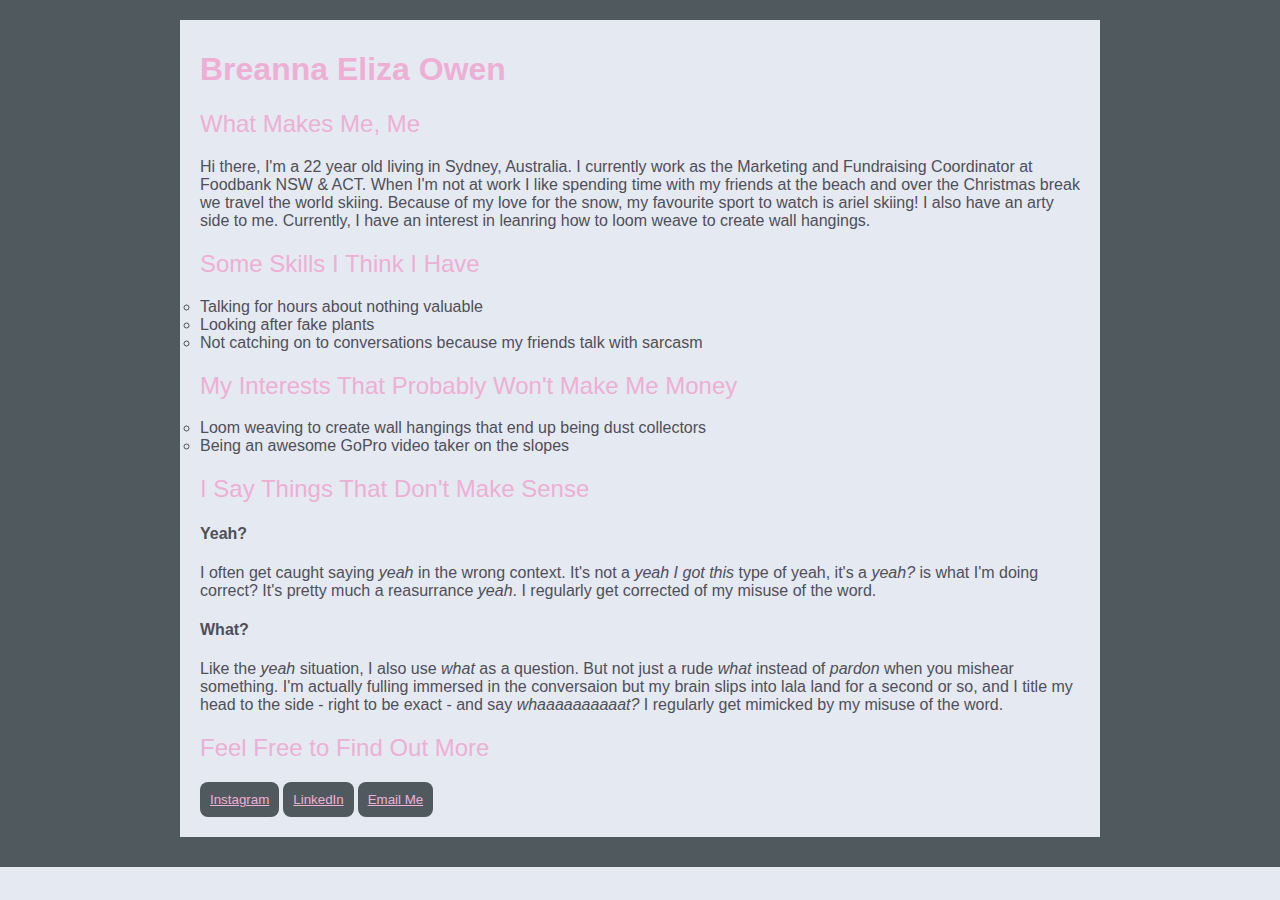
<file: Unit_1/index.html>
<!DOCTYPE html>
<html>

	<head>
		<title>Breanna Eliza Owen</title>
		<link rel="stylesheet" type="text/css" href="css/style.css">
	</head>

<body>
	<h1>Breanna Eliza Owen</h1>

	<h2>What Makes Me, Me</h2>
		<p>Hi there, I'm a 22 year old living in Sydney, Australia. I currently work as the Marketing and Fundraising Coordinator at Foodbank NSW & ACT. When I'm not at work I like spending time with my friends at the beach and over the Christmas break we travel the world skiing. Because of my love for the snow, my favourite sport to watch is ariel skiing! I also have an arty side to me. Currently, I have an interest in leanring how to loom weave to create wall hangings.</p>

	<h2>Some Skills I Think I Have</h2>
		<li>Talking for hours about nothing valuable</li>
		<li>Looking after fake plants</li>
		<li>Not catching on to conversations because my friends talk with sarcasm</li>

	<h2>My Interests That Probably Won't Make Me Money</h2>
		<li>Loom weaving to create wall hangings that end up being dust collectors</li>
		<li>Being an awesome GoPro video taker on the slopes</li>

	<h2>I Say Things That Don't Make Sense</h2>
		<h4>Yeah?</h4>
		<p>I often get caught saying <i>yeah</i> in the wrong context. It's not a <i>yeah I got this</i> type of yeah, it's a <i>yeah?</i> is what I'm doing correct? It's pretty much a reasurrance <i>yeah</i>. I regularly get corrected of my misuse of the word.</p>
		<h4>What?</h4>
		<p>Like the <i>yeah</i> situation, I also use <i>what</i> as a question. But not just a rude <i>what</i> instead of <i>pardon</i> when you mishear something. I'm actually fulling immersed in the conversaion but my brain slips into lala land for a second or so, and I title my head to the side - right to be exact - and say <i>whaaaaaaaaaat?</i> I regularly get mimicked by my misuse of the word.</p>

	<h2>Feel Free to Find Out More</h2>
	<button><a href="https://www.instagram.com/breannaeliza/" target="_blank" style="color: #EEAFD5;">Instagram</button></a>
	<button><a href="https://www.linkedin.com/in/breanna-owen/" target="_blank" style="color: #EEAFD5">LinkedIn</button></a>
	<button><a href="mailto:breanna@foodbanknsw.org.au" target="_blank" style="color: #EEAFD5;">Email Me</button></a>

</body>

</html>
</file>
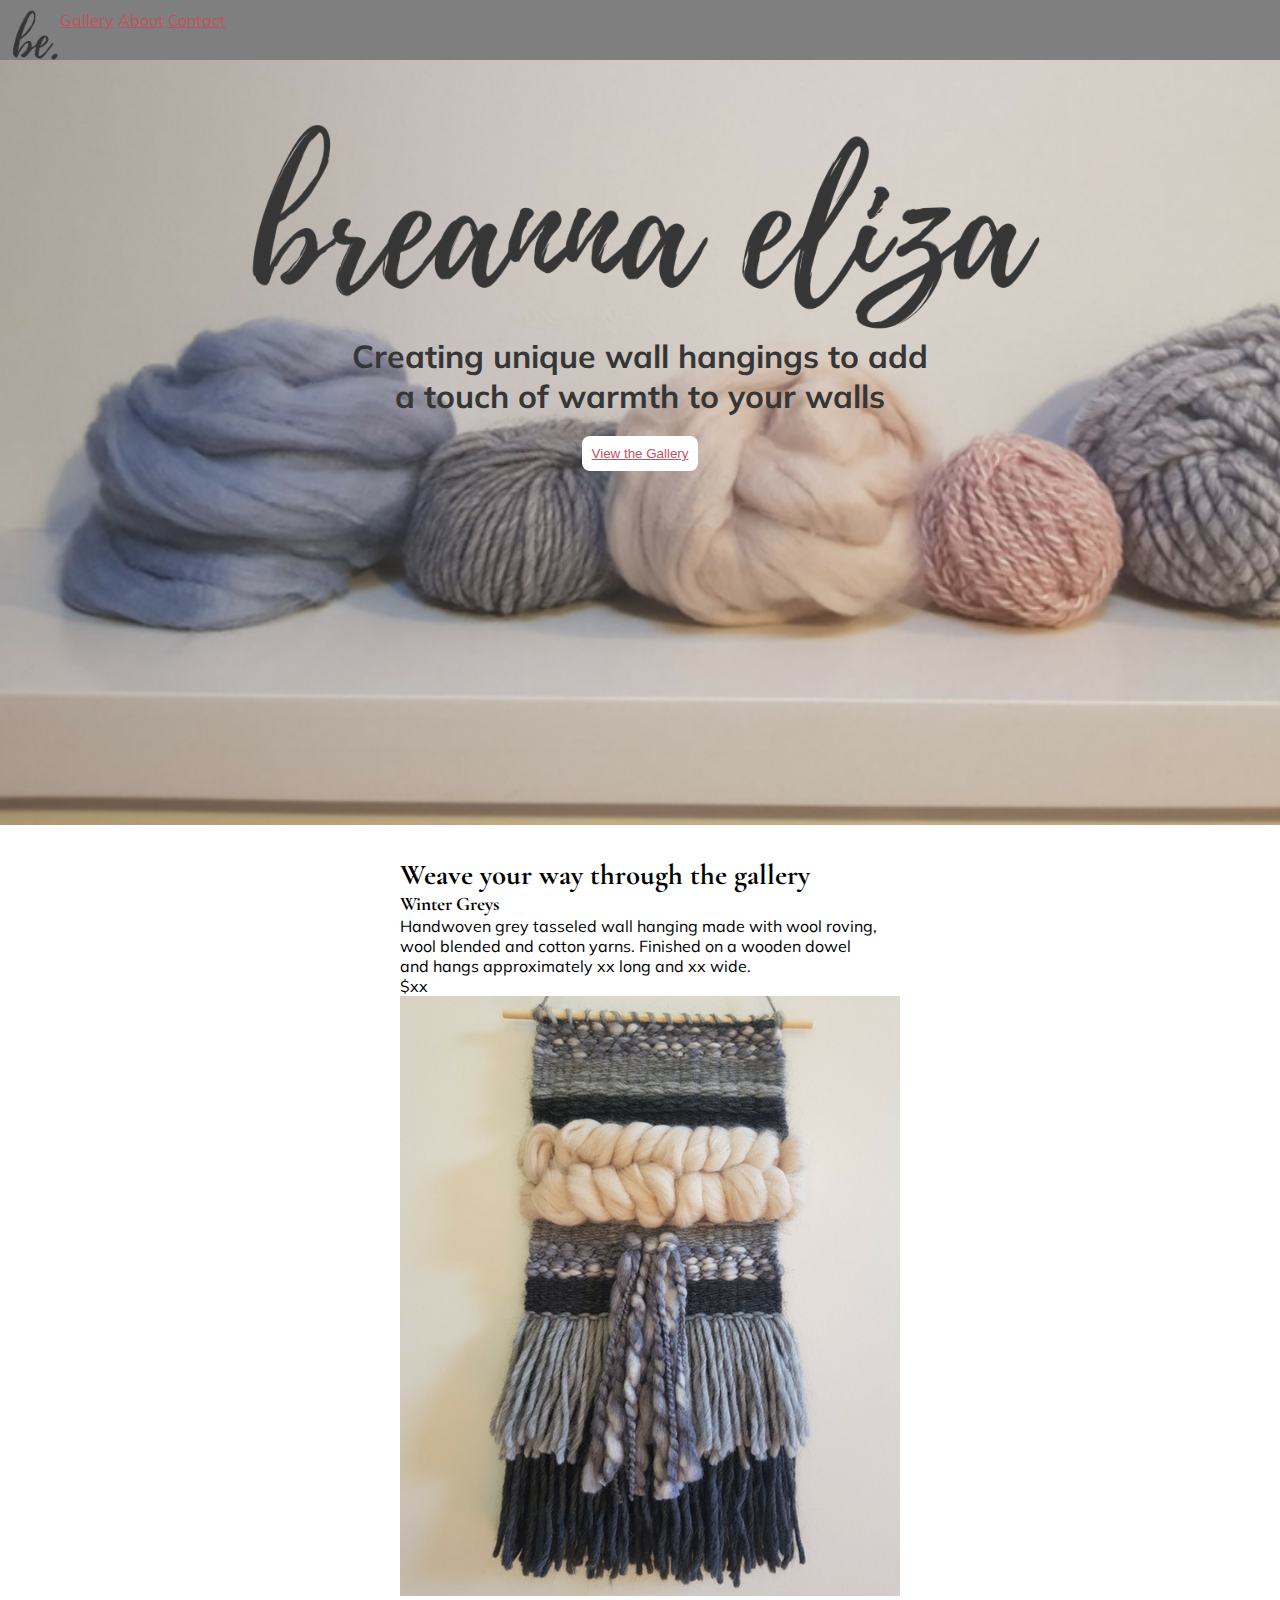
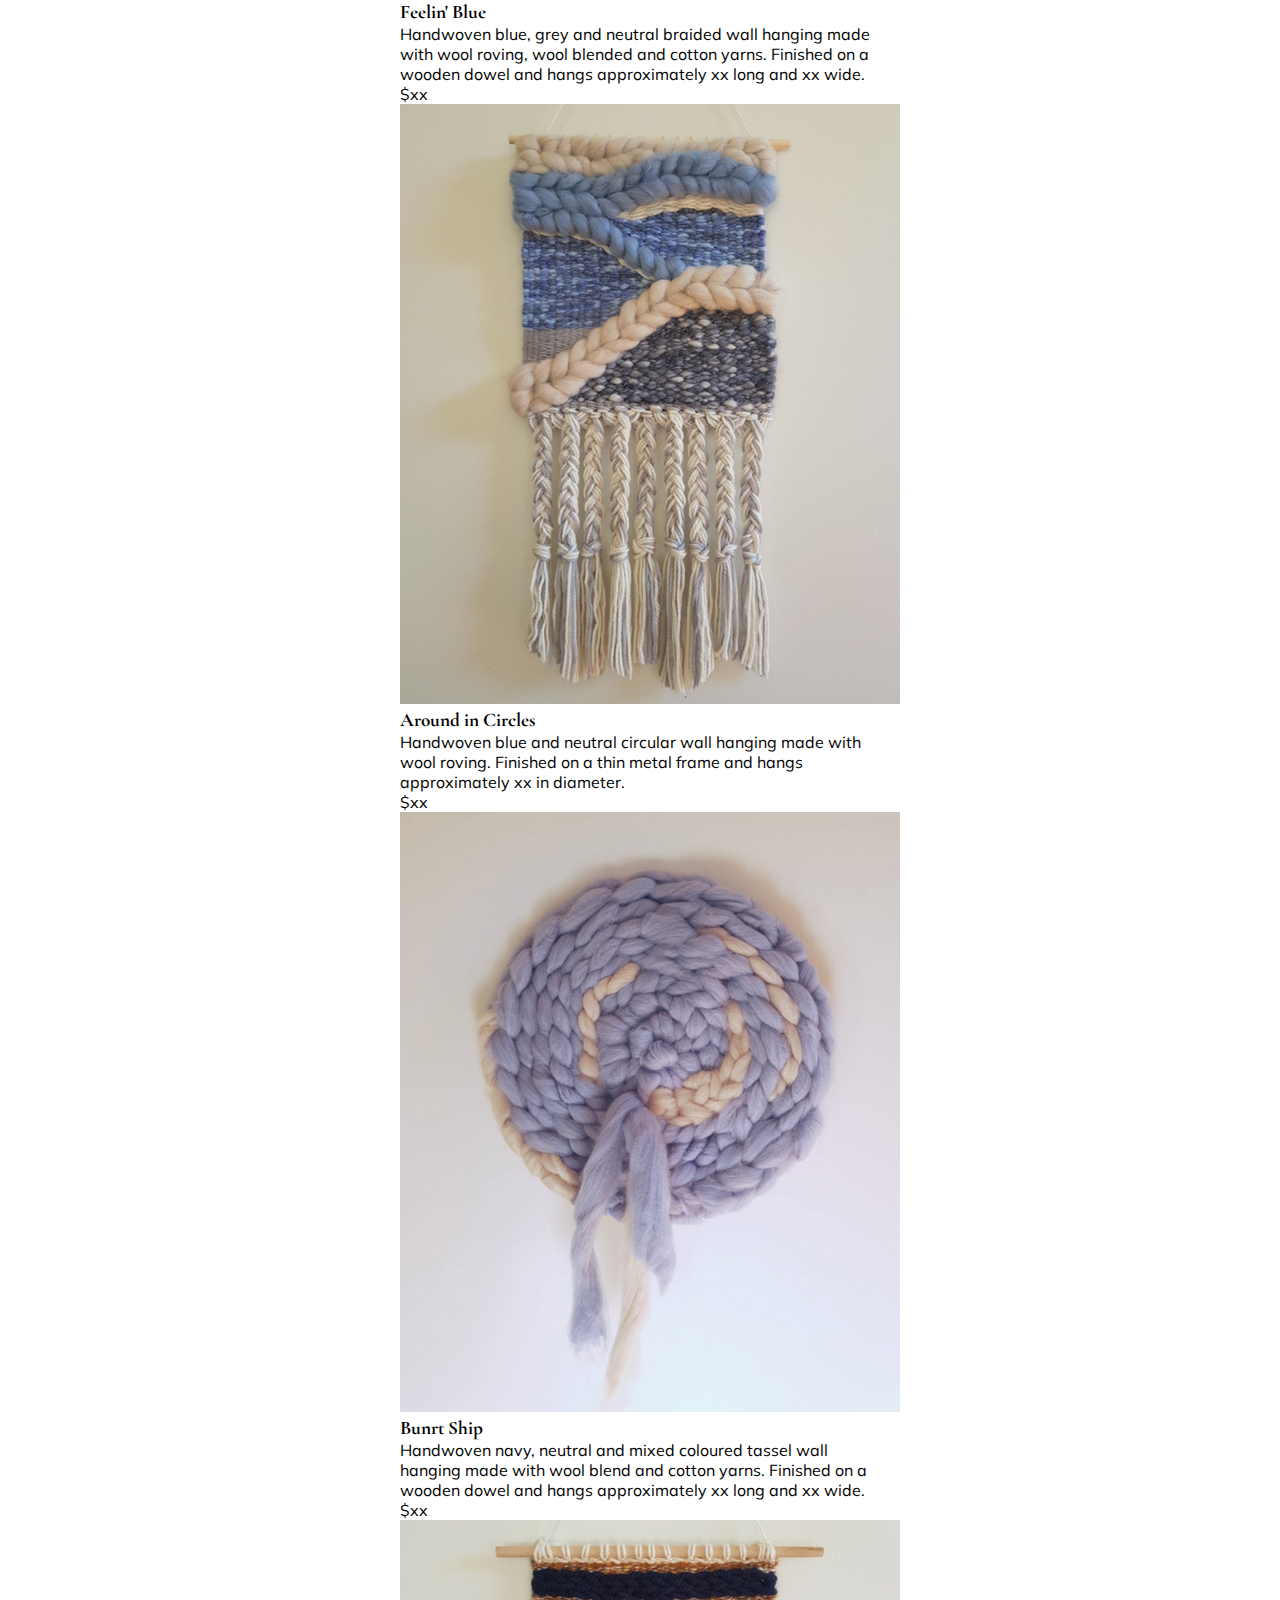
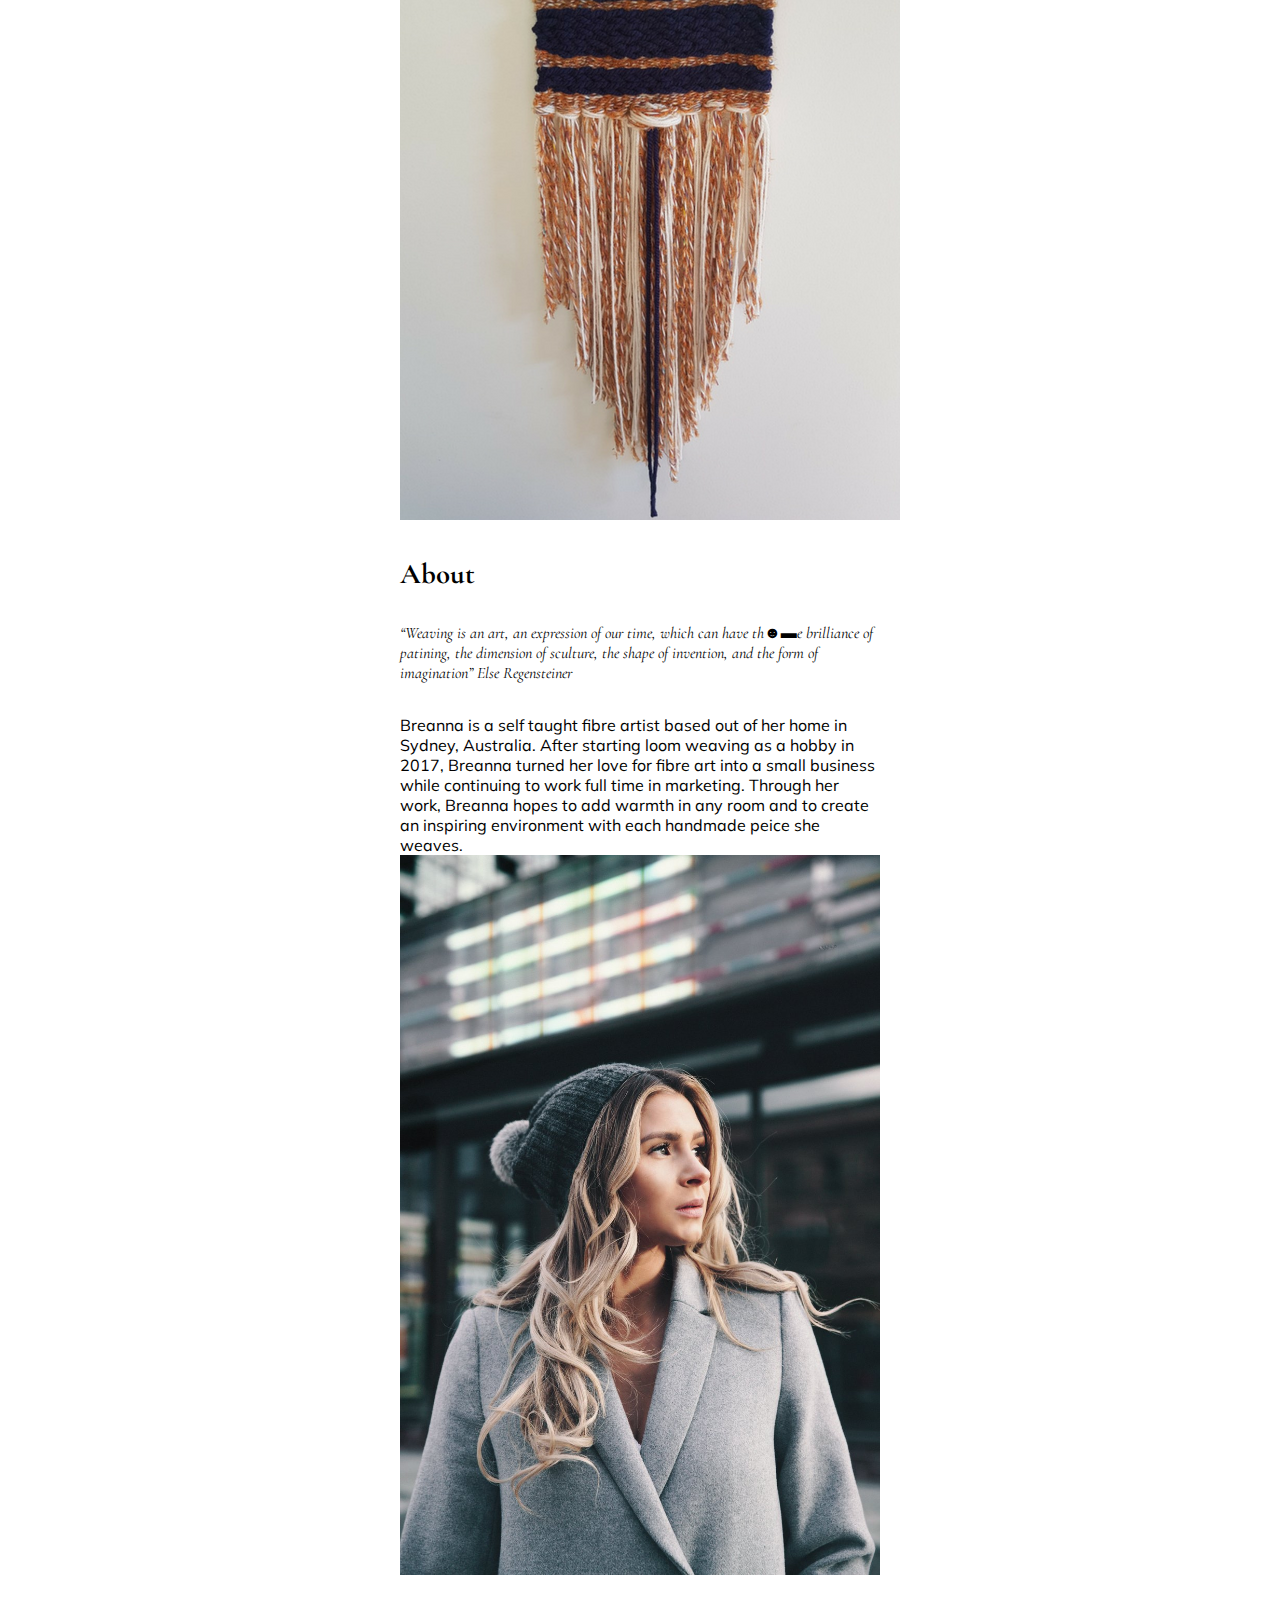
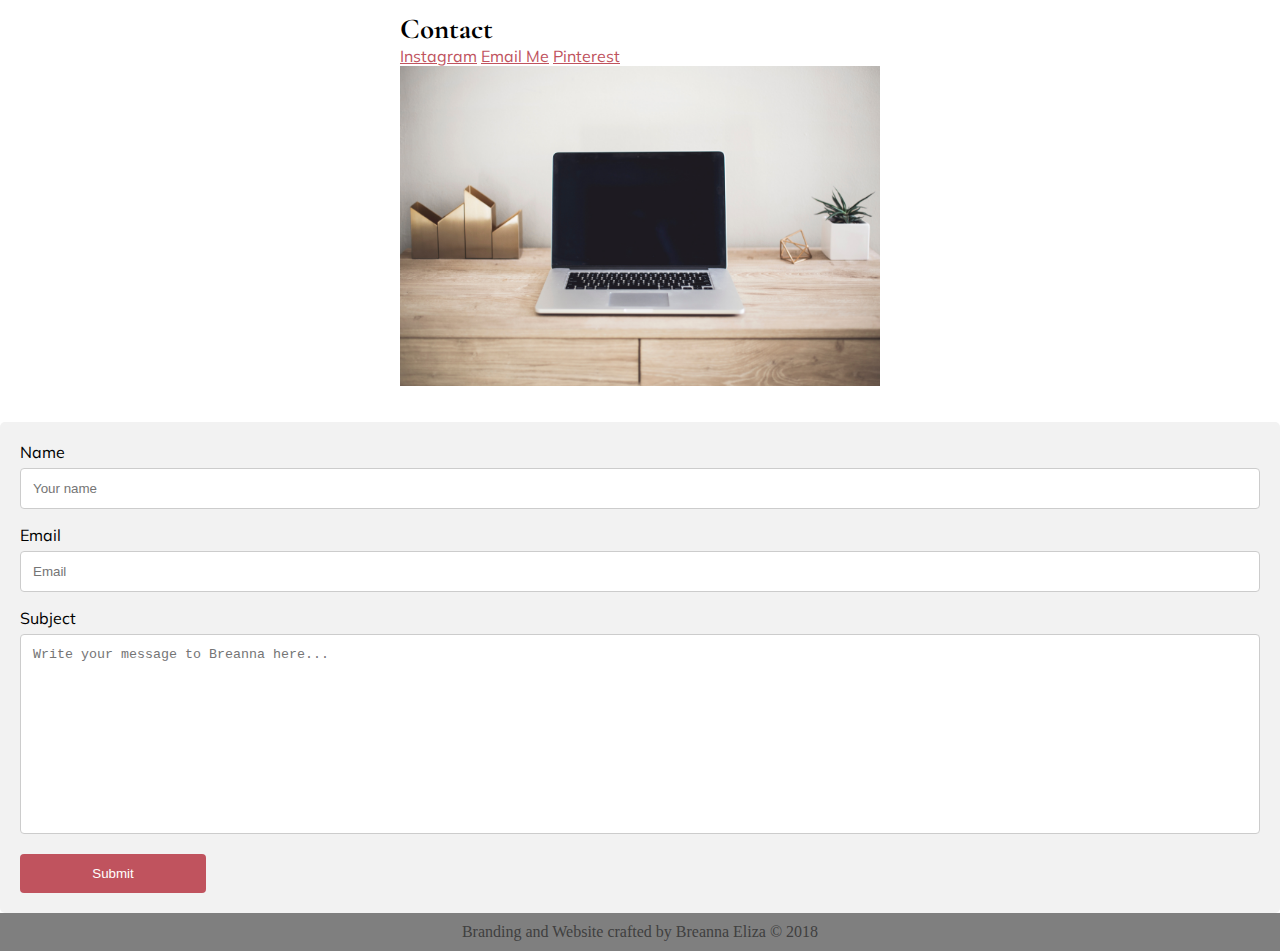
<file: unit_5/index.html>
<!DOCTYPE html>
<html>
	<head>
		<title>breanna eliza</title>
		<link rel="stylesheet" type="text/css" href="css/style.css">
	</head>

<body>
	<header>
			<img class="logo" src="images/be_colourlogo_tightcrop.png" alt="breanna eliza logo" title="breanna eliza logo">
		<nav>
			<a href="#">Gallery</a>
			<a href="#">About</a> 
			<a href="#">Contact</a>
		</nav>
	</header>

	<section id="intro">
		<img class="hero" src="images/breannaeliza_colourlogo_tightcrop.png" alt="breanna eliza logo" title="breanna eliza logo">
		<h1>Creating unique wall hangings to add<br>a touch of warmth to your walls</h1><br>
		<button><a href="#" class="cta">View the Gallery</a></button>
	</section>
	
	<section class="gallery">
		<h2>Weave your way through the gallery</h2>
		<div class="art">
			<h4>Winter Greys</h4>
			<p>Handwoven grey tasseled wall hanging made with wool roving, wool blended and cotton yarns. Finished on a wooden dowel and hangs approximately xx long and xx wide.<br>
			$xx</p>
			<img src="images/greys.png" alt="Image grey wall hanging" title="Winter Greys">
		</div>
		<div class="art">
			<h4>Feelin' Blue</h4>
			<p>Handwoven blue, grey and neutral braided wall hanging made with wool roving, wool blended and cotton yarns. Finished on a wooden dowel and hangs approximately xx long and xx wide.<br>
			$xx</p>
			<img src="images/blues.png" alt="blue wall hanging" title="Feelin' Blue">
		</div>
		<div class="art">
			<h4>Around in Circles</h4>
			<p>Handwoven blue and neutral circular wall hanging made with wool roving. Finished on a thin metal frame and hangs approximately xx in diameter.<br>
			$xx</p>
			<img src="images/circle.png" alt="circle wall hanging" title="Around in Circles">
		</div>
		<div class="art">
			<h4>Bunrt Ship</h4>
			<p>Handwoven navy, neutral and mixed coloured tassel wall hanging made with wool blend and cotton yarns. Finished on a wooden dowel and hangs approximately xx long and xx wide.<br>
			$xx</p>
			<img src="images/orange.png" alt="orange and navy wall hanging" title="Burnt Ship">
		</div>
	</section>
	
	<section class="about">
		<h2>About</h2>
		<blockquote class="quote">
			<q>Weaving is an art, an expression of our time, which can have th☻▬e brilliance of patining, the dimension of sculture, the shape of invention, and the form of imagination</q>
			<cite>Else Regensteiner</cite>
		</blockquote>
		<p>Breanna is a self taught fibre artist based out of her home in Sydney, Australia. After starting loom weaving as a hobby in 2017, Breanna turned her love for fibre art into a small business while continuing to work full time in marketing. Through her work, Breanna hopes to add warmth in any room and to create an inspiring environment with each handmade peice she weaves.</p>
		<img src="images/business-woman-with-wool-hat_925x.jpg" alt="placeholder" title="placeholder">
	</section>
	
	<section class="contact">
		<h2>Contact</h2>
			<a href="https://www.instagram.com/breannaeliza/" target="_blank">Instagram</a>
			<a href="mailto:breanna@foodbanknsw.org.au" target="_blank">Email Me</a>
			<a href="https://www.pinterest.com.au/breeeliza/projects/weaving-designs/" target="blank">Pinterest</a><br>
		<img src="images/kari-shea-272383-unsplash.jpg" alt="placeholder" title="placeholder">
		</section>
				
				<meta name="viewport" content="width=device-width, initial-scale=1">
				<div class="container">
				  <form action="/action_page.php">
				  <label for="name">Name</label>
				  <input type="text" id="name" name="name" placeholder="Your name">
				  <label for="email">Email</label>
				  <input type="text" id="email" name="email" placeholder="Email">
				  </select>
				  <label for="subject">Subject</label>
				  <textarea id="subject" name="subject" placeholder="Write your message to Breanna here..." style="height:200px"></textarea>
				  <input type="submit" value="Submit">
				  </form>
				</div>
		
	<footer>
		<p>Branding and Website crafted by Breanna Eliza &copy; 2018</p>
	</footer>
</body>
</html>
</file>
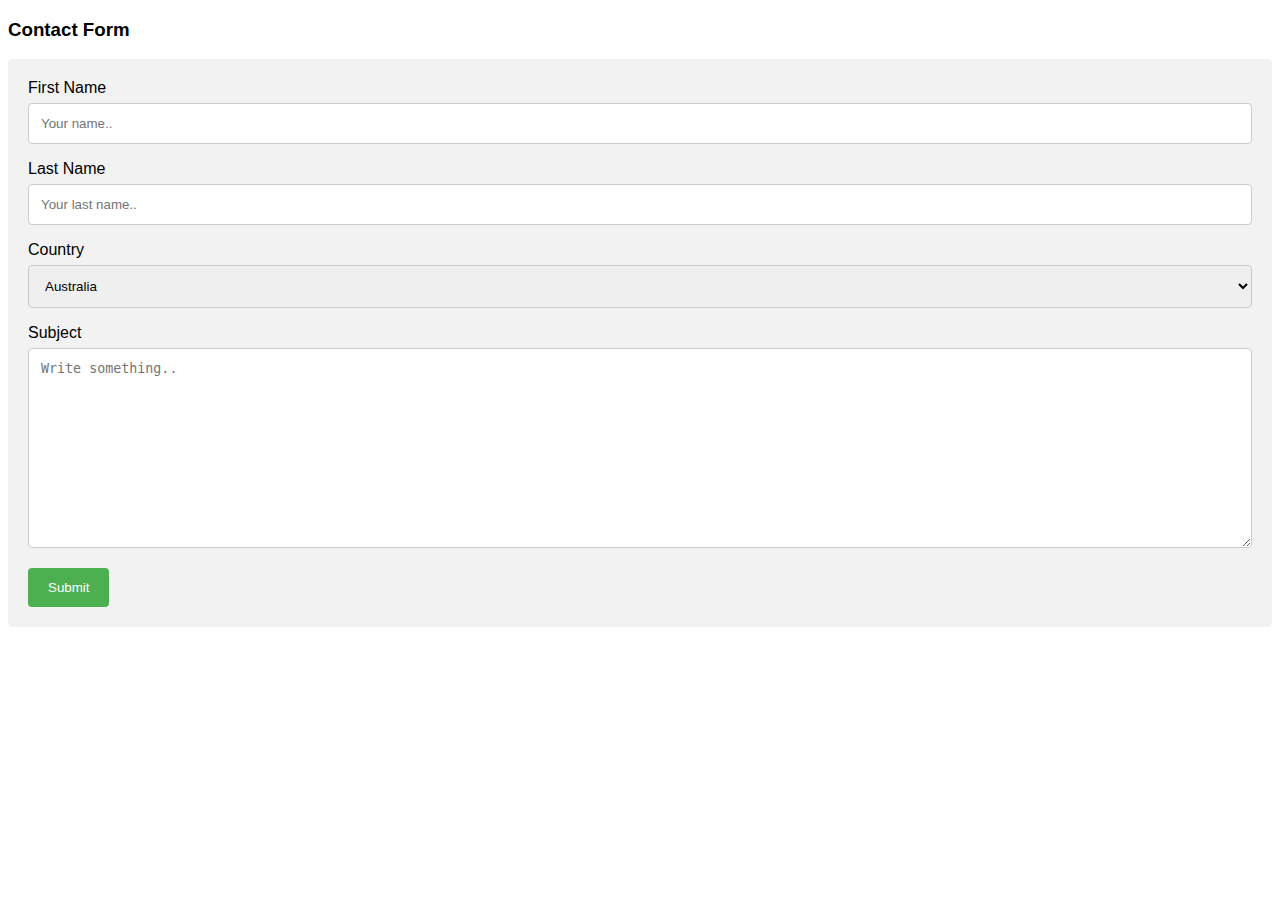
<file: unit_3/Contact form test.html>
<!DOCTYPE html>
<html>
<head>
<meta name="viewport" content="width=device-width, initial-scale=1">
<style>
body {font-family: Arial, Helvetica, sans-serif;}

input[type=text], select, textarea {
    width: 100%;
    padding: 12px;
    border: 1px solid #ccc;
    border-radius: 4px;
    box-sizing: border-box;
    margin-top: 6px;
    margin-bottom: 16px;
    resize: vertical;
}

input[type=submit] {
    background-color: #4CAF50;
    color: white;
    padding: 12px 20px;
    border: none;
    border-radius: 4px;
    cursor: pointer;
}

input[type=submit]:hover {
    background-color: #45a049;
}

.container {
    border-radius: 5px;
    background-color: #f2f2f2;
    padding: 20px;
}
</style>
</head>
<body>

<h3>Contact Form</h3>

<div class="container">
  <form action="/action_page.php">
    <label for="fname">First Name</label>
    <input type="text" id="fname" name="firstname" placeholder="Your name..">

    <label for="lname">Last Name</label>
    <input type="text" id="lname" name="lastname" placeholder="Your last name..">

    <label for="country">Country</label>
    <select id="country" name="country">
      <option value="australia">Australia</option>
      <option value="canada">Canada</option>
      <option value="usa">USA</option>
    </select>

    <label for="subject">Subject</label>
    <textarea id="subject" name="subject" placeholder="Write something.." style="height:200px"></textarea>

    <input type="submit" value="Submit">
  </form>
</div>

</body>
</html>
</file>
<file: Unit_1/css/style.css>
body {
	background-color: #E4E9F2;
	padding: 10px 20px 20px 20px;
	border-style: solid; 
	border-width: 20px 180px 30px 180px; 
	border-color: #505A5E;
	margin: 0px;
}

h1 {
 	font-family: sans-serif;
  	color: #EEAFD5; 
  	font-style: bold; 
 }

 h2 {
 	font-family: sans-serif;
 	color: #EEAFD5; 
 	font-weight: 20
 
 }

h3 {
	font-family: sans-serif;
 	color: #EEAFD5; 
 	font-weight: 20
}
h4 { 
	font-family: sans-serif;
 	color: #504F59;
 	font-weight: 40
 	font-style: bold; 
}
 p, li {
	list-style-type: circle; 
	font-family: sans-serif;
	color: #504F59;
}
button {
	padding: 10px; 
	border-radius: 8px; 
	background-color: #505A5E;
	border: none;
	text-align: center;
}

a {

}
</file>
<file: unit_5/css/style.css>
@import url('https://fonts.googleapis.com/css?family=Cormorant+Garamond|Muli');

* {
	padding: 0px;
	margin: 0px;
	box-sizing: border-box;
}

body, {
	font-size: 16px;
	line-height: 1.5em;
	background: #E5E5E5;
	text-align: center;
	font-family: 'Cormorant Garamond', serif;
}

h1, {
	font-family: 'Muli', sans-serif;
	font-size: 2.1em;
}

h2 {
	font-family: 'Cormorant Garamond', serif;
	font-size: 1.8em;
}

h3{
	font-family: 'Cormorant Garamond', serif;
	font-size: 1.5em;
}

h4 {
	font-family: 'Cormorant Garamond', serif;
	font-size: 1.2em;
}

header {
	background-color: #7F7F7F;
	height: 60px;
	padding: 10px;
	color: #E5E5E5; 
	position: -webkit-sticky; /* Safari */
    position: sticky;
}

nav {
 	float: left;
 	text-align: center;
	margin: 0 auto;
	font-family: 'Muli', sans-serif;
	font-size: 1em;
}

.hero{
	width:50em;
}

.logo {
	height: 50px;
	float: left;
	text-align: left;
}

.header img {
	width: 30em;
}

#intro {
	background: url("../images/desktop-line.png");
	background-size: cover;
	height: 85vh;
	color: #363636;
	text-align: center;
	font-family: 'Muli', sans-serif;
	font-size: 1em;
}

button, #cta {
	padding: 10px; 
	border-radius: 8px; 
	background-color: #fff;
	border: none;
	text-align: center;
}

section {
	padding:4em 0;
}

a {
	color: #C0535E;
}

a:visited {
	color: #B54E59;
}

a:hover {
	color: #FF94AB;
}

.quote, .about, .contact, .gallery {
	font-family: 'Muli', sans-serif;
	font-size: 1em;
	width: 30em;
	margin: 2em auto;
	padding: 0; 
}

.gallery {
	background-color: #fff;
}
.art{

}

.quote {
	font-family: 'Cormorant Garamond', serif;
	font-style: italic;
}

.about img, .contact img {
	width: 30em;
}

input[type=text], select, textarea {
    width: 100%;
    padding: 12px;
    border: 1px solid #ccc;
    border-radius: 4px;
    box-sizing: border-box;
    margin-top: 6px;
    margin-bottom: 16px;
    resize: none;
}

input[type=submit] {
    background-color: #C0535E;
    color: white;
    padding: 12px 20px;
    border: none;
    border-radius: 4px;
    cursor: pointer;
    width: 15%;
 }

input[type=submit]:hover {
    background-color: #FF94AB;
}

.container {
    border-radius: 5px;
    background-color: #f2f2f2;
    padding: 20px;
    font-family: 'Muli', sans-serif;
	font-size: 1em;
}

footer {
	background-color: #7F7F7F;
	padding: 10px;
	color: #404040; 
	text-align: center;
}
</file>
